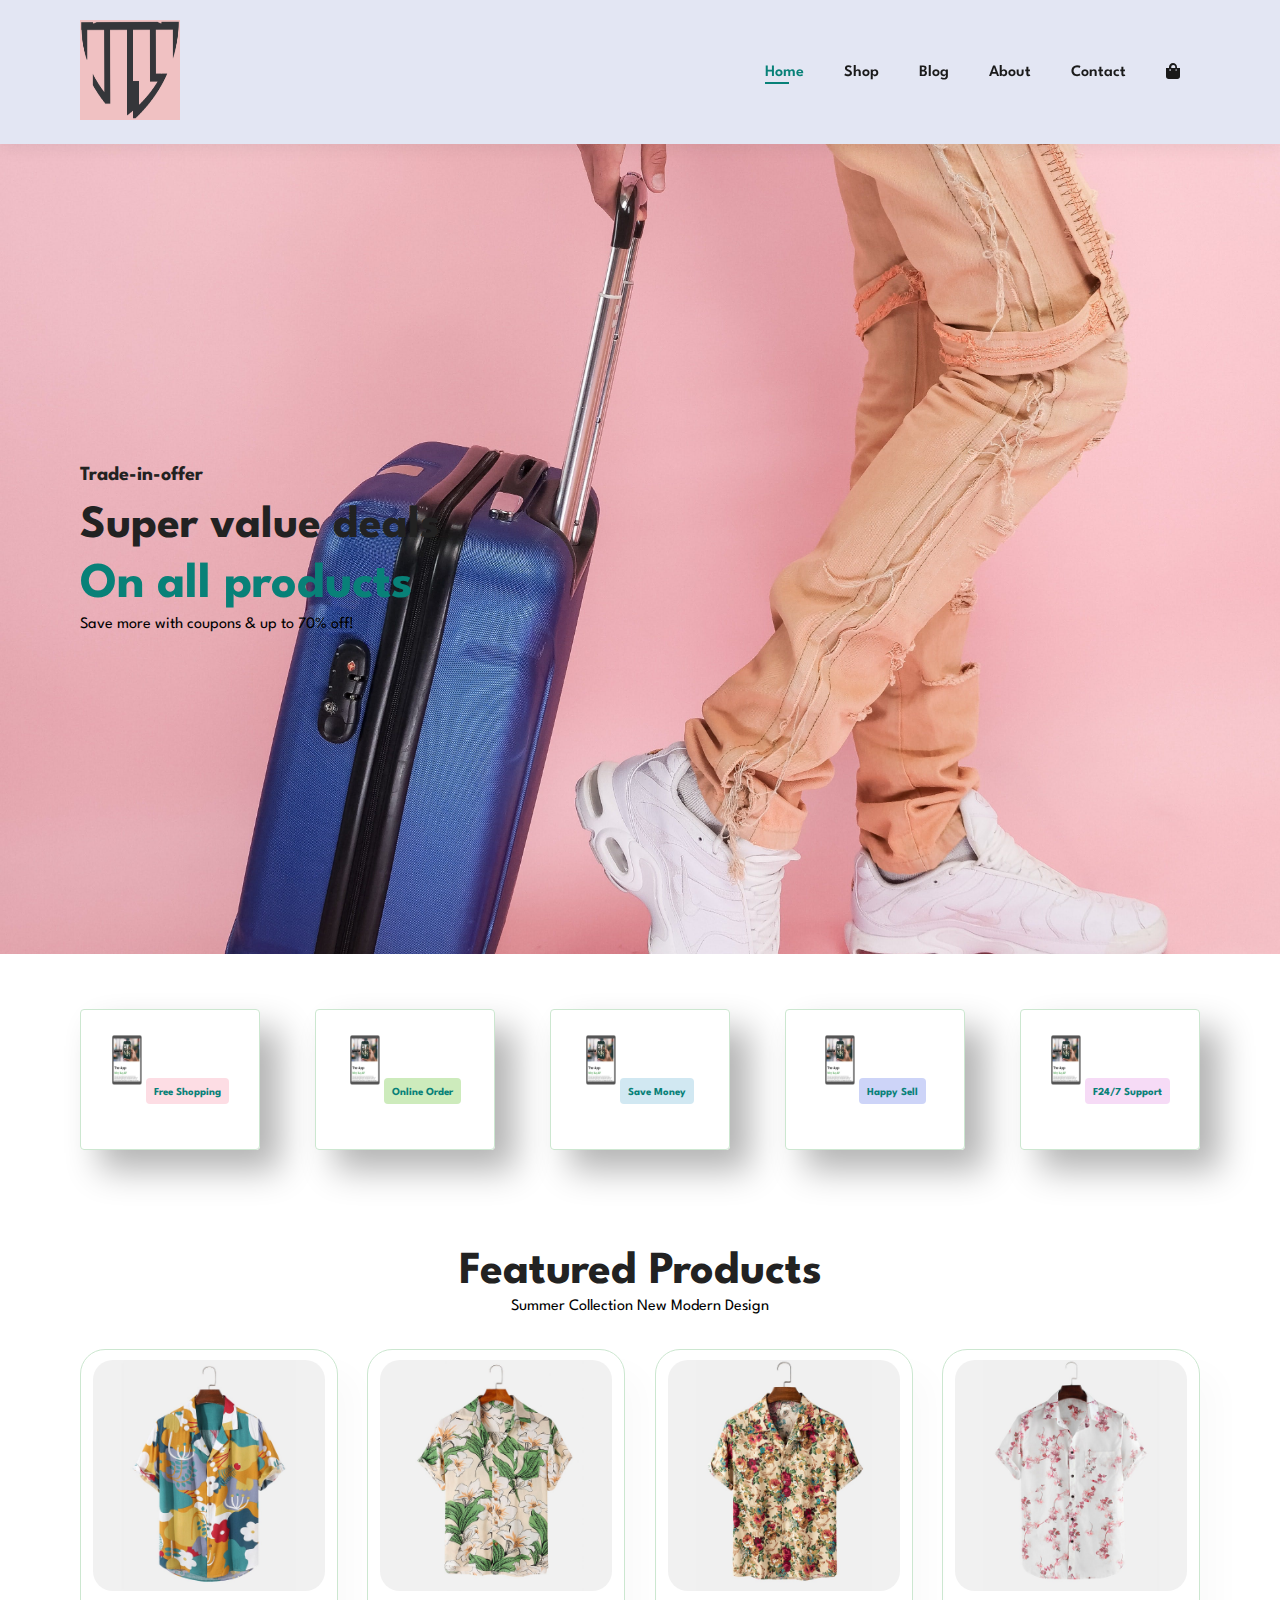
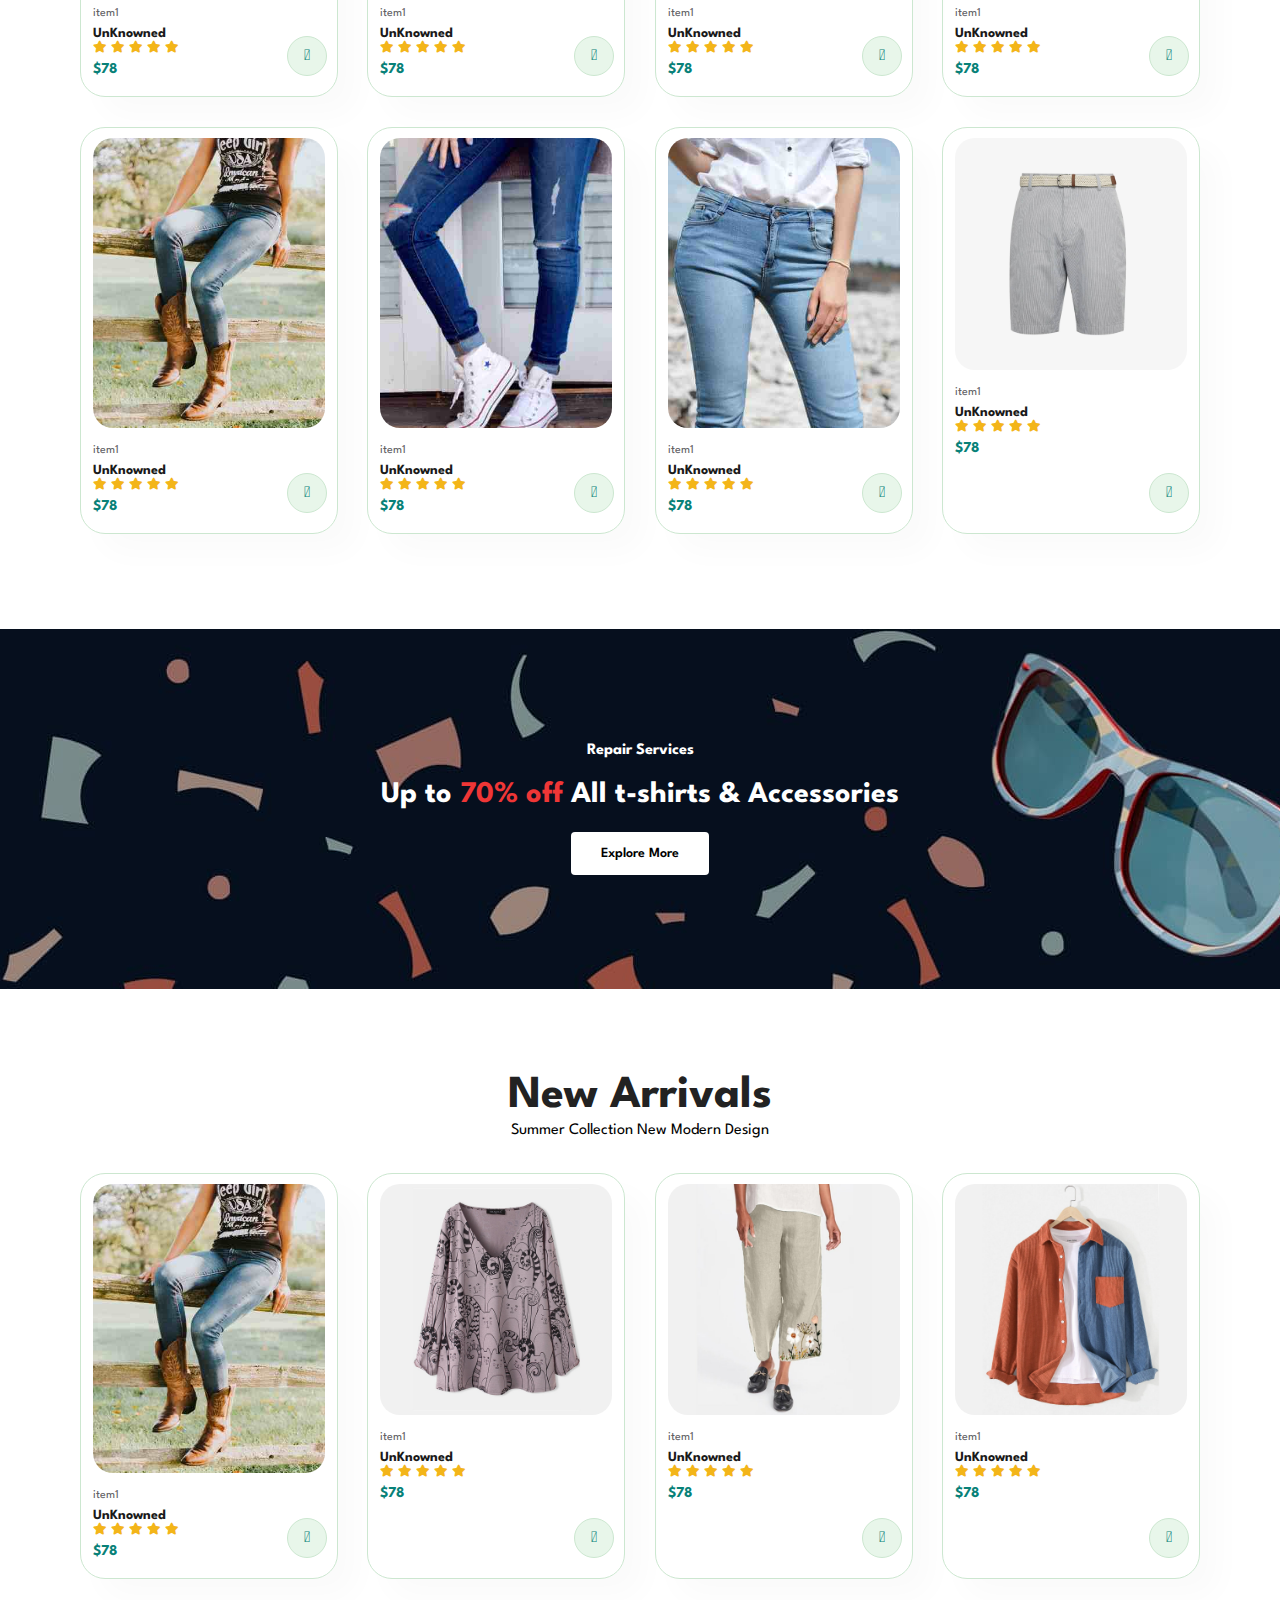
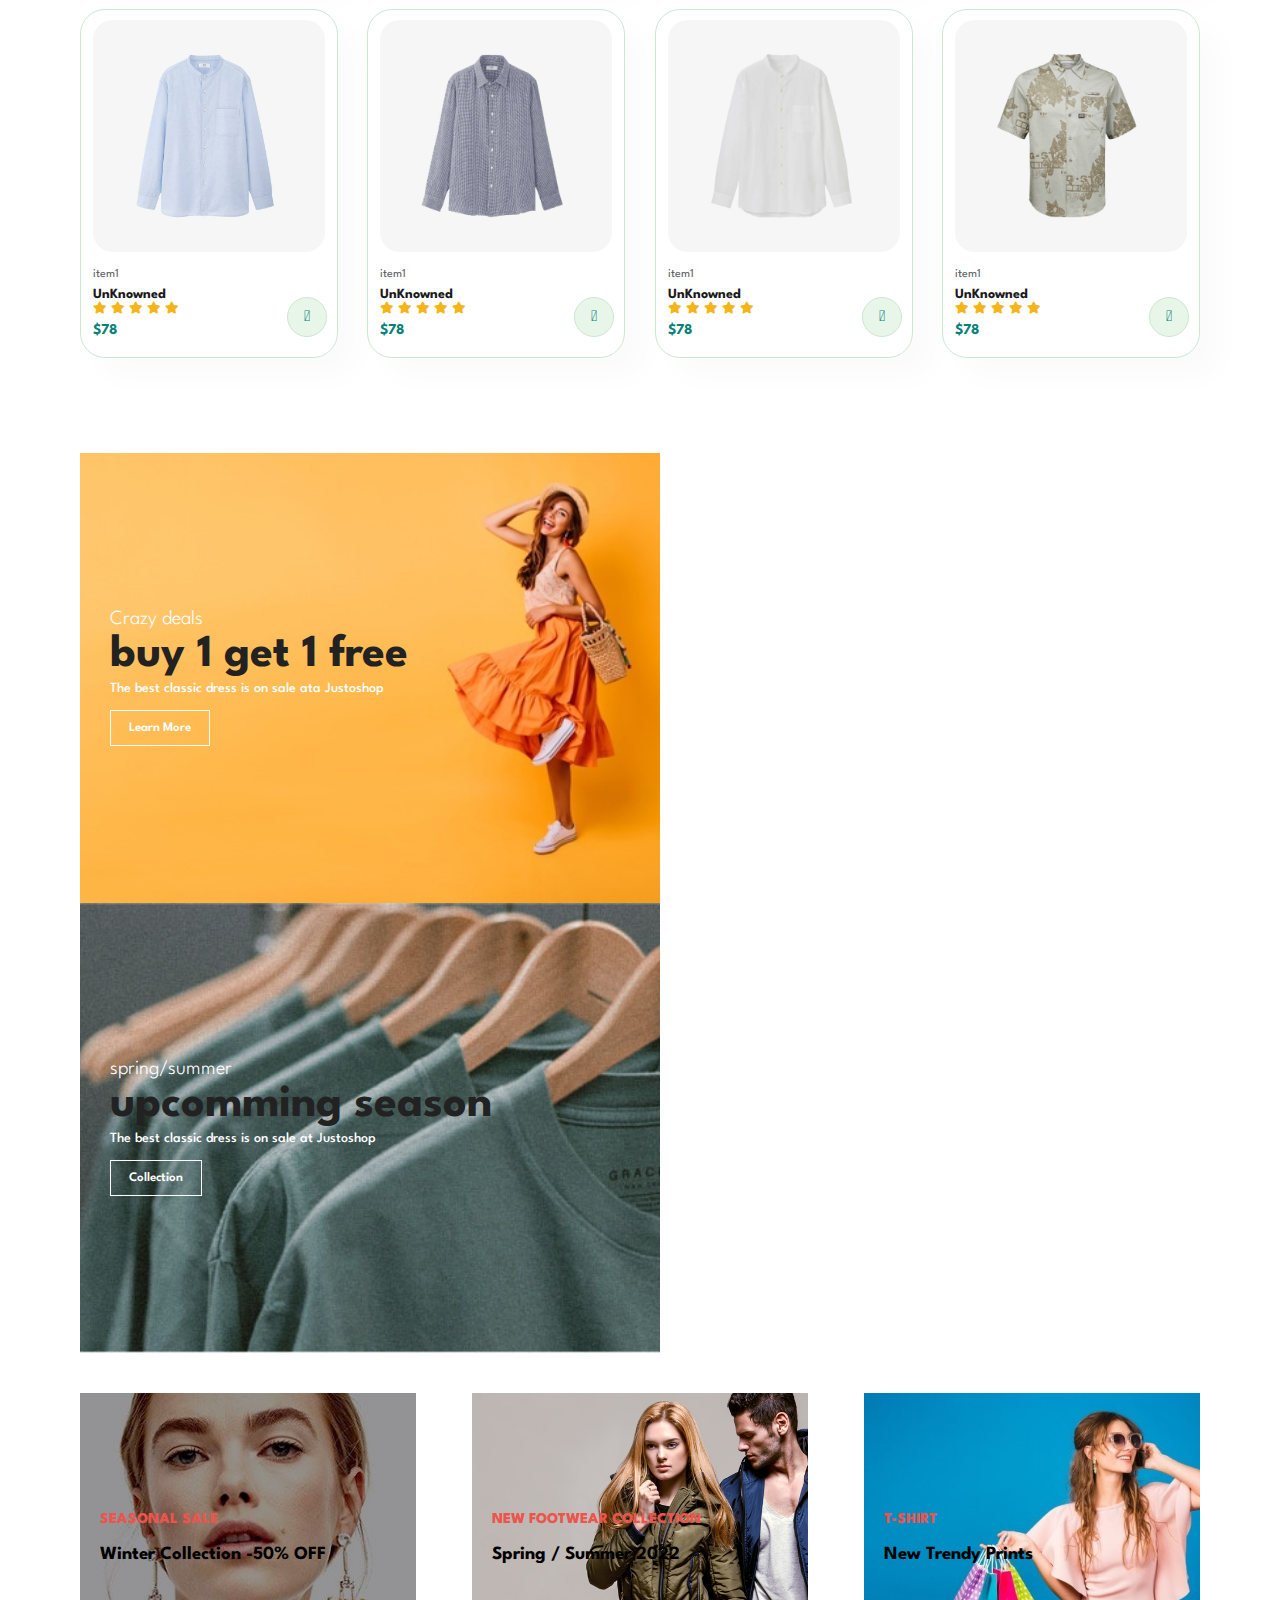
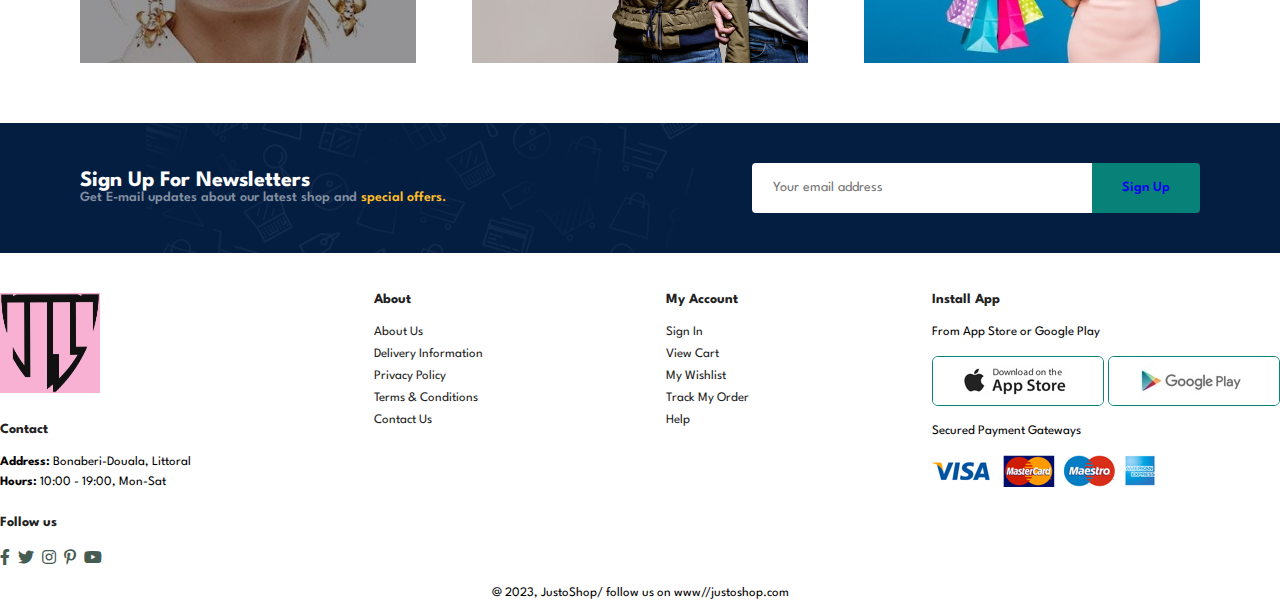
<file: MyEcom/html/index.html>
<!DOCTYPE html>
<html lang="en">
<head>
    <meta charset="UTF-8">
    <meta http-equiv="X-UA-Compatible" content="IE=edge">
    <meta name="viewport" content="width=device-width, initial-scale=1.0">
    <link rel="stylesheet" href="https://pro.fontawesome.com/releases/v5.10.0/css/all.css">
    <link rel="icon" href="../Justoshop1.jpg">
    <link rel="stylesheet" href="../css/style.css">
    <title>JUSTOSH0P</title>
</head>
<body>
   <section id="header">
    <a href="#"><img src="../Justoshop.jpg" width="100px" height="100px" class="logo"  alt=""></a>

    <div class="">
        <ul id="navbar">
            <li><a class="active" href="index.html">Home</a></li>
            <li><a href="shop.html">Shop</a></li>
            <li><a href="blog.html">Blog</a></li>
            <li><a href="about.html">About</a></li>
            <li><a href="contact.html">Contact</a></li>
            <li id="lg-bag"><a href="cart.html"><i class="fa fa-shopping-bag"></i></a></li>
            <a href="#" id="close"><i class="far fa-times"></i></a>
        </ul>
    </div>
    <div id="mobile">
       
        <a href="cart.html"><i class="far fa-shopping-bag"></i></a>
        <i id="bar" class="fas fa-outdent"></i>
    </div>
   </section>

   <section id="hero">
    <h4>Trade-in-offer</h4>
    <h2>Super value deals</h2>
    <h1>On all products</h1>
    <p>Save more with coupons & up to 70% off!</p>
    
   </section>
<section id="feature" class="section-p1">
    <div class="fe-box">
        <img src="../images/img_app.jpg" height="50px" width="30px" alt="">
        <h6>Free Shopping</h6>
    </div>
    <div class="fe-box">
        <img src="../images/img_app.jpg" height="50px" width="30px" alt="">
        <h6>Online Order</h6>
    </div>
    <div class="fe-box">
        <img src="../images/img_app.jpg" height="50px" width="30px" alt="">
        <h6>Save Money</h6>
    </div>
    <div class="fe-box">
        <img src="../images/img_app.jpg" height="50px" width="30px" alt="">
        <h6>Happy Sell</h6>
    </div>
    <div class="fe-box">
        <img src="../images/img_app.jpg" height="50px" width="30px" alt="">
        <h6>F24/7 Support</h6>
    </div>
</section>
<section id="product1" class="section-p1">
    <h2>Featured Products</h2>
    <p>Summer Collection New Modern Design</p>
    <div class="pro-container">
        <div class="pro">
        <img src="../images/f1.jpg" alt="">
        <div class="des">
            <span>item1</span>
            <h5>UnKnowned</h5>
            <div class="star">
                <i class="fas fa-star"></i>
                <i class="fas fa-star"></i>
                <i class="fas fa-star"></i>
                <i class="fas fa-star"></i>
                <i class="fas fa-star"></i>
            </div>
            <h4>$78</h4>
        </div>
        <a href="#"><i class="fal fa-shopping-cart cart"></i></a>
    </div>
    <div class="pro">
        <img src="../images/f2.jpg" alt="">
        <div class="des">
            <span>item1</span>
            <h5>UnKnowned</h5>
            <div class="star">
                <i class="fas fa-star"></i>
                <i class="fas fa-star"></i>
                <i class="fas fa-star"></i>
                <i class="fas fa-star"></i>
                <i class="fas fa-star"></i>
            </div>
            <h4>$78</h4>
        </div>
        <a href="#"><i class="fal fa-shopping-cart cart"></i></a>
    </div>
    <div class="pro">
        <img src="../images/f3.jpg" alt="">
        <div class="des">
            <span>item1</span>
            <h5>UnKnowned</h5>
            <div class="star">
                <i class="fas fa-star"></i>
                <i class="fas fa-star"></i>
                <i class="fas fa-star"></i>
                <i class="fas fa-star"></i>
                <i class="fas fa-star"></i>
            </div>
            <h4>$78</h4>
        </div>
        <a href="#"><i class="fal fa-shopping-cart cart"></i></a>
    </div>
    <div class="pro">
        <img src="../images/f4.jpg" alt="">
        <div class="des">
            <span>item1</span>
            <h5>UnKnowned</h5>
            <div class="star">
                <i class="fas fa-star"></i>
                <i class="fas fa-star"></i>
                <i class="fas fa-star"></i>
                <i class="fas fa-star"></i>
                <i class="fas fa-star"></i>
            </div>
            <h4>$78</h4>
        </div>
        <a href="#"><i class="fal fa-shopping-cart cart"></i></a>
    </div>
    <div class="pro">
        <img src="../images/jeans3.jpg" alt="">
        <div class="des">
            <span>item1</span>
            <h5>UnKnowned</h5>
            <div class="star">
                <i class="fas fa-star"></i>
                <i class="fas fa-star"></i>
                <i class="fas fa-star"></i>
                <i class="fas fa-star"></i>
                <i class="fas fa-star"></i>
            </div>
            <h4>$78</h4>
        </div>
        <a href="#"><i class="fal fa-shopping-cart cart"></i></a>
    </div>
    <div class="pro">
        <img src="../images/jeans1.jpg" alt="">
        <div class="des">
            <span>item1</span>
            <h5>UnKnowned</h5>
            <div class="star">
                <i class="fas fa-star"></i>
                <i class="fas fa-star"></i>
                <i class="fas fa-star"></i>
                <i class="fas fa-star"></i>
                <i class="fas fa-star"></i>
            </div>
            <h4>$78</h4>
        </div>
        <a href="#"><i class="fal fa-shopping-cart cart"></i></a>
    </div>
    <div class="pro">
        <img src="../images/jeans4.jpg" alt="">
        <div class="des">
            <span>item1</span>
            <h5>UnKnowned</h5>
            <div class="star">
                <i class="fas fa-star"></i>
                <i class="fas fa-star"></i>
                <i class="fas fa-star"></i>
                <i class="fas fa-star"></i>
                <i class="fas fa-star"></i>
            </div>
            <h4>$78</h4>
        </div>
        <a href="#"><i class="fal fa-shopping-cart cart"></i></a>
    </div>
    <div class="pro">
        <img src="../images/n6.jpg" alt="">
        <div class="des">
            <span>item1</span>
            <h5>UnKnowned</h5>
            <div class="star">
                <i class="fas fa-star"></i>
                <i class="fas fa-star"></i>
                <i class="fas fa-star"></i>
                <i class="fas fa-star"></i>
                <i class="fas fa-star"></i>
            </div>
            <h4>$78</h4>
        </div>
        <a href="#"><i class="fal fa-shopping-cart cart"></i></a>
    </div>
    </div>
</section>
<section id="banner" class="section-m1">
    <h4>Repair Services</h4>
    <h2>Up to <span>70% off</span> All t-shirts & Accessories</h2>
    <button class="normal">Explore More</button>
</section>

<section id="product1" class="section-p1">
    <h2>New Arrivals</h2>
    <p>Summer Collection New Modern Design</p>
    <div class="pro-container">
        <div class="pro">
        <img src="../images/jeans3.jpg" alt="">
        <div class="des">
            <span>item1</span>
            <h5>UnKnowned</h5>
            <div class="star">
                <i class="fas fa-star"></i>
                <i class="fas fa-star"></i>
                <i class="fas fa-star"></i>
                <i class="fas fa-star"></i>
                <i class="fas fa-star"></i>
            </div>
            <h4>$78</h4>
        </div>
        <a href="#"><i class="fal fa-shopping-cart cart"></i></a>
    </div>
    <div class="pro">
        <img src="../images/f8.jpg" alt="">
        <div class="des">
            <span>item1</span>
            <h5>UnKnowned</h5>
            <div class="star">
                <i class="fas fa-star"></i>
                <i class="fas fa-star"></i>
                <i class="fas fa-star"></i>
                <i class="fas fa-star"></i>
                <i class="fas fa-star"></i>
            </div>
            <h4>$78</h4>
        </div>
        <a href="#"><i class="fal fa-shopping-cart cart"></i></a>
    </div>
    <div class="pro">
        <img src="../images/f7.jpg" alt="">
        <div class="des">
            <span>item1</span>
            <h5>UnKnowned</h5>
            <div class="star">
                <i class="fas fa-star"></i>
                <i class="fas fa-star"></i>
                <i class="fas fa-star"></i>
                <i class="fas fa-star"></i>
                <i class="fas fa-star"></i>
            </div>
            <h4>$78</h4>
        </div>
        <a href="#"><i class="fal fa-shopping-cart cart"></i></a>
    </div>
    <div class="pro">
        <img src="../images/f6.jpg" alt="">
        <div class="des">
            <span>item1</span>
            <h5>UnKnowned</h5>
            <div class="star">
                <i class="fas fa-star"></i>
                <i class="fas fa-star"></i>
                <i class="fas fa-star"></i>
                <i class="fas fa-star"></i>
                <i class="fas fa-star"></i>
            </div>
            <h4>$78</h4>
        </div>
        <a href="#"><i class="fal fa-shopping-cart cart"></i></a>
    </div>
    <div class="pro">
        <img src="../images/n1.jpg" alt="">
        <div class="des">
            <span>item1</span>
            <h5>UnKnowned</h5>
            <div class="star">
                <i class="fas fa-star"></i>
                <i class="fas fa-star"></i>
                <i class="fas fa-star"></i>
                <i class="fas fa-star"></i>
                <i class="fas fa-star"></i>
            </div>
            <h4>$78</h4>
        </div>
        <a href="#"><i class="fal fa-shopping-cart cart"></i></a>
    </div>
    <div class="pro">
        <img src="../images/n2.jpg" alt="">
        <div class="des">
            <span>item1</span>
            <h5>UnKnowned</h5>
            <div class="star">
                <i class="fas fa-star"></i>
                <i class="fas fa-star"></i>
                <i class="fas fa-star"></i>
                <i class="fas fa-star"></i>
                <i class="fas fa-star"></i>
            </div>
            <h4>$78</h4>
        </div>
        <a href="#"><i class="fal fa-shopping-cart cart"></i></a>
    </div>
    <div class="pro">
        <img src="../images/n3.jpg" alt="">
        <div class="des">
            <span>item1</span>
            <h5>UnKnowned</h5>
            <div class="star">
                <i class="fas fa-star"></i>
                <i class="fas fa-star"></i>
                <i class="fas fa-star"></i>
                <i class="fas fa-star"></i>
                <i class="fas fa-star"></i>
            </div>
            <h4>$78</h4>
        </div>
        <a href="#"><i class="fal fa-shopping-cart cart"></i></a>
    </div>
    <div class="pro">
        <img src="../images/n4.jpg" alt="">
        <div class="des">
            <span>item1</span>
            <h5>UnKnowned</h5>
            <div class="star">
                <i class="fas fa-star"></i>
                <i class="fas fa-star"></i>
                <i class="fas fa-star"></i>
                <i class="fas fa-star"></i>
                <i class="fas fa-star"></i>
            </div>
            <h4>$78</h4>
        </div>
        <a href="#"><i class="fal fa-shopping-cart cart"></i></a>
    </div>
    </div>
</section>

<section id="sa-banner" class="section-p1">
     <div class="banner-box">
        <h4>Crazy deals</h4>
        <h2>buy 1 get 1 free</h2>
        <span>The best classic dress is on sale ata Justoshop</span>
        <button class="white">Learn More</button>
     </div>
     <div class="banner-box banner-box2">
        <h4>spring/summer</h4>
        <h2>upcomming season</h2>
        <span>The best classic dress is on sale at Justoshop</span>
        <button class="white">Collection</button>
     </div>
     
</section>

<section id="banner3">
    <div class="banner-box ">
        
        <h2>SEASONAL SALE</h2>
        <h3>Winter Collection -50% OFF</h3>
     </div>
     <div class="banner-box banner-box2">
        
        <h2>NEW FOOTWEAR COLLECTION</h2>
        <h3>Spring / Summer 2022</h3>
     </div>
     <div class="banner-box banner-box3">
        
        <h2>T-SHIRT</h2>
        <h3>New Trendy Prints</h3>
     </div>
</section>

<section id="newsletter" class="section-p1 section-m1">
    <div class="newstext">
        <h4>Sign Up For Newsletters</h4>
        <p>Get E-mail updates about our latest shop and <span>special offers.</span></p>
    </div>
    <div class="form">
        <input type="text" placeholder="Your email address">
        <button class="normal"><a href="registration.html"> Sign Up</a></button>
    </div>
</section>

<footer id="section-p1">
    <div class="col">
        <img class="logo" src="../Justoshop2.jpg" height="100px" width="100px" alt="">
        <h4>Contact</h4>
        <p><strong>Address: </strong>Bonaberi-Douala, Littoral</p>
        <p><strong>Hours: </strong> 10:00 - 19:00, Mon-Sat</p>
        <div class="follow">
            <h4>Follow us</h4>
            <div class="icon">
                <i class="fab fa-facebook-f"></i>
                <i class="fab fa-twitter"></i>
                <i class="fab fa-instagram"></i>
                <i class="fab fa-pinterest-p"></i>
                <i class="fab fa-youtube"></i>
            </div>
        </div>
    </div>
    <div class="col">
        <h4>About</h4>
        <a href="#">About Us</a>
        <a href="#">Delivery Information</a>
        <a href="#">Privacy Policy</a>
        <a href="#">Terms & Conditions</a>
        <a href="#">Contact Us</a>
    </div>
    <div class="col">
        <h4>My Account</h4>
        <a href="#">Sign In</a>
        <a href="#">View Cart</a>
        <a href="#">My Wishlist</a>
        <a href="#">Track My Order</a>
        <a href="#">Help</a>
    </div>

    <div class="col install">
        <h4>Install App</h4>
        <p>From App Store or Google Play</p>
        <div class="row">
            <img src="../images/app.jpg" alt="">
            <img src="../images/play.jpg" alt="">
        </div>
        <p>Secured Payment Gateways</p>
        <img src="../images/pay.png" alt="">
    </div>
    <div class="copyright">
        <p>@ 2023, JustoShop/ follow us on www//justoshop.com</p>
    </div>


</footer>



    <script src="../javascript/script.js"></script>
</body>
</html>
</file>
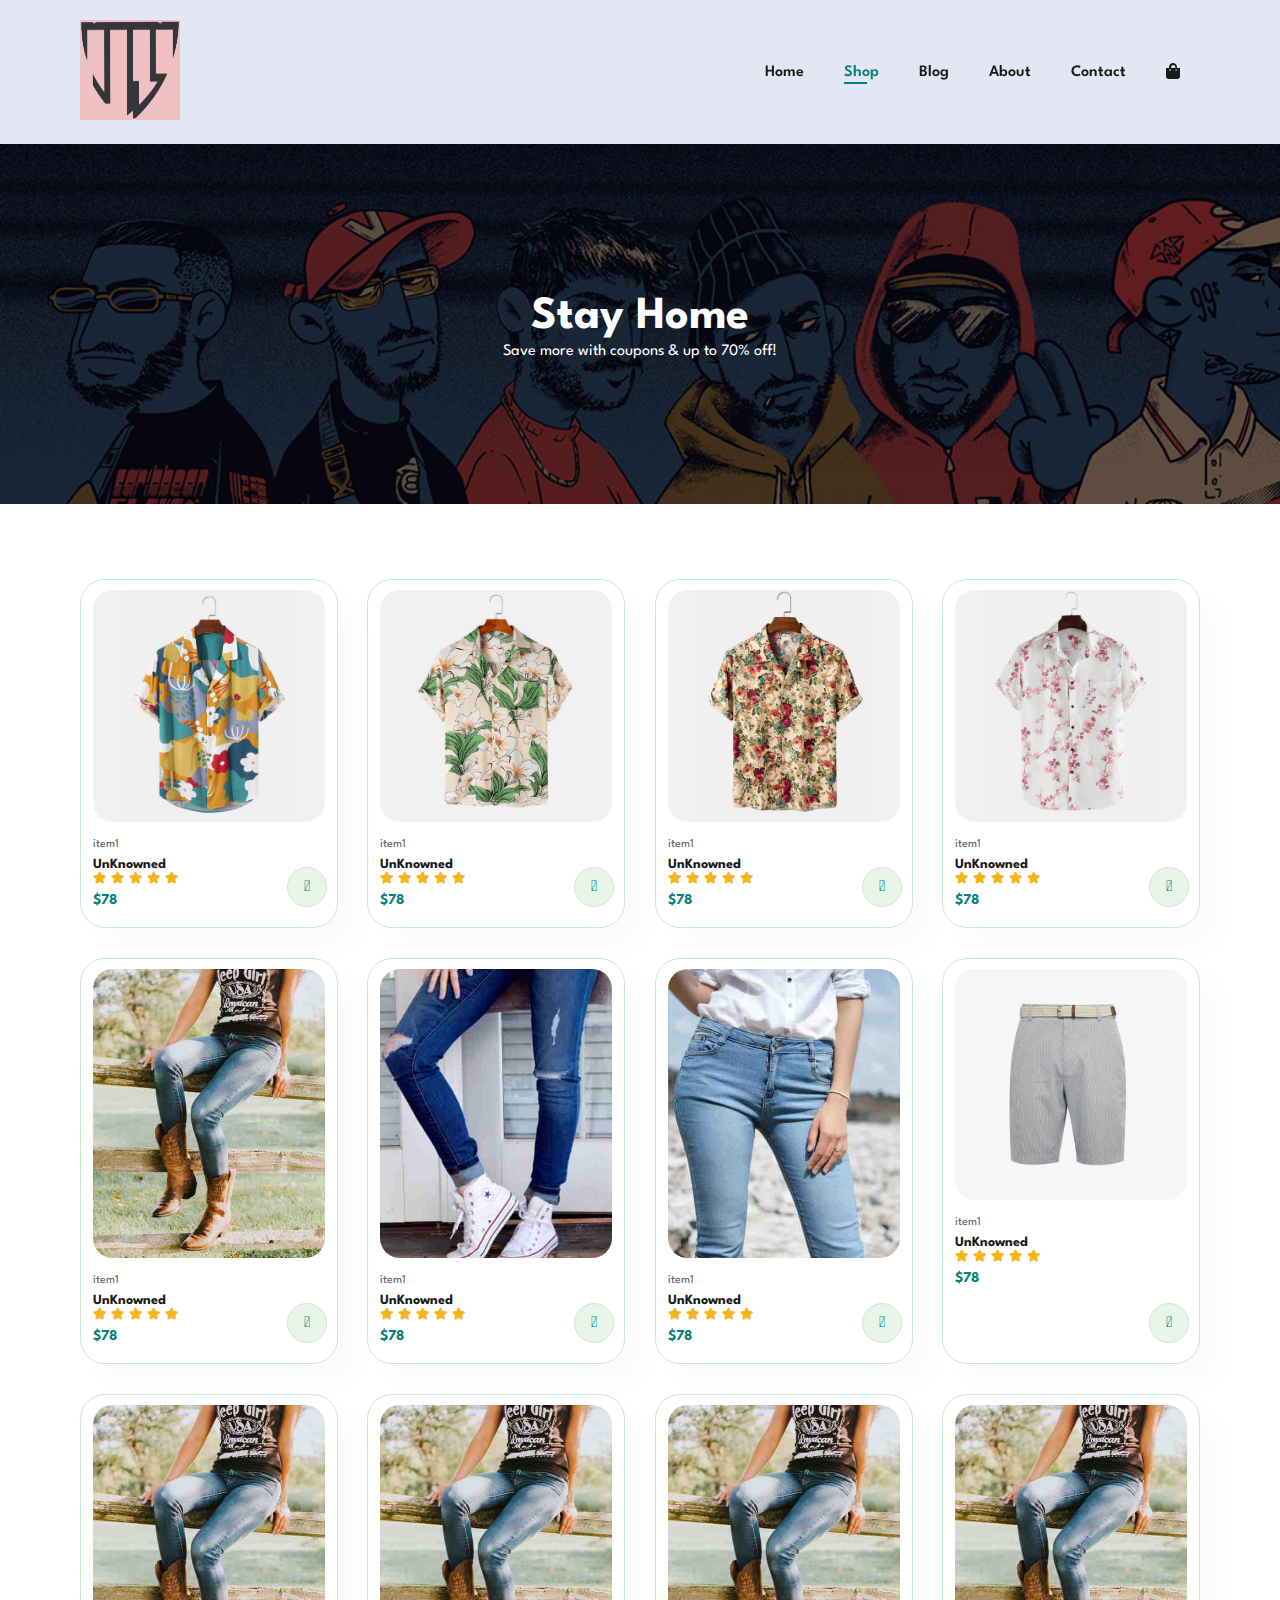
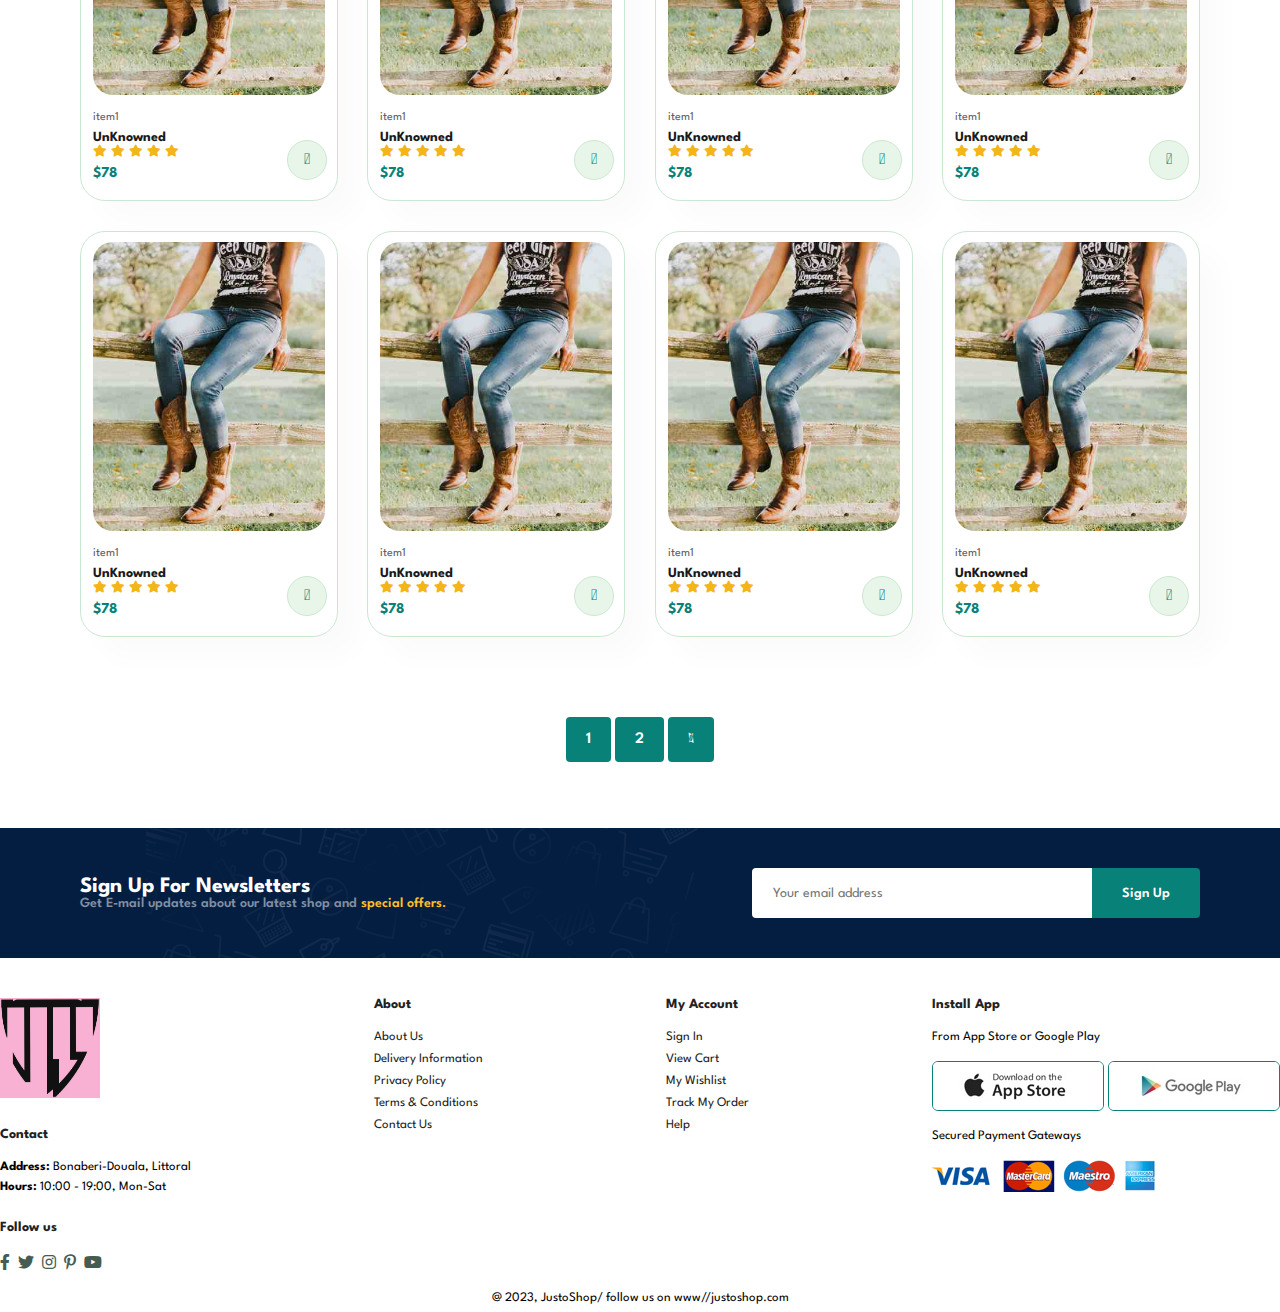
<file: MyEcom/html/shop.html>
<!DOCTYPE html>
<html lang="en">
<head>
    <meta charset="UTF-8">
    <meta http-equiv="X-UA-Compatible" content="IE=edge">
    <meta name="viewport" content="width=device-width, initial-scale=1.0">
    <link rel="stylesheet" href="https://pro.fontawesome.com/releases/v5.10.0/css/all.css">

    <link rel="stylesheet" href="../css/style.css">
    <title>JUSTOSH0P</title>
</head>
<body>
   <section id="header">
    <a href="#"><img src="../Justoshop.jpg" width="100px" height="100px" class="logo"  alt=""></a>

    <div class="">
        <ul id="navbar">
            <li><a href="index.html">Home</a></li>
            <li><a class="active" href="shop.html">Shop</a></li>
            <li><a href="blog.html">Blog</a></li>
            <li><a href="about.html">About</a></li>
            <li><a href="contact.html">Contact</a></li>
            <li id="lg-bag"><a href="cart.html"><i class="fa fa-shopping-bag"></i></a></li>
            <a href="#" id="close"><i class="far fa-times"></i></a>
        </ul>
    </div>
    <div id="mobile">
       
        <a href="cart.html"><i class="far fa-shopping-bag"></i></a>
        <i id="bar" class="fas fa-outdent"></i>
    </div>
   </section>

   <section id="page-header">
    
    <h2>Stay Home</h2>
 
    <p>Save more with coupons & up to 70% off!</p>
   </section>

<section id="product1" class="section-p1">
   
    <div class="pro-container">
        <div class="pro" onclick="window.location.href='sproduct.html'">
        <img src="../images/f1.jpg" alt="">
        <div class="des">
            <span>item1</span>
            <h5>UnKnowned</h5>
            <div class="star">
                <i class="fas fa-star"></i>
                <i class="fas fa-star"></i>
                <i class="fas fa-star"></i>
                <i class="fas fa-star"></i>
                <i class="fas fa-star"></i>
            </div>
            <h4>$78</h4>
        </div>
        <a href="#"><i class="fal fa-shopping-cart cart"></i></a>
    </div>
    <div class="pro">
        <img src="../images/f2.jpg" alt="">
        <div class="des">
            <span>item1</span>
            <h5>UnKnowned</h5>
            <div class="star">
                <i class="fas fa-star"></i>
                <i class="fas fa-star"></i>
                <i class="fas fa-star"></i>
                <i class="fas fa-star"></i>
                <i class="fas fa-star"></i>
            </div>
            <h4>$78</h4>
        </div>
        <a href="#"><i class="fal fa-shopping-cart cart"></i></a>
    </div>
    <div class="pro">
        <img src="../images/f3.jpg" alt="">
        <div class="des">
            <span>item1</span>
            <h5>UnKnowned</h5>
            <div class="star">
                <i class="fas fa-star"></i>
                <i class="fas fa-star"></i>
                <i class="fas fa-star"></i>
                <i class="fas fa-star"></i>
                <i class="fas fa-star"></i>
            </div>
            <h4>$78</h4>
        </div>
        <a href="#"><i class="fal fa-shopping-cart cart"></i></a>
    </div>
    <div class="pro">
        <img src="../images/f4.jpg" alt="">
        <div class="des">
            <span>item1</span>
            <h5>UnKnowned</h5>
            <div class="star">
                <i class="fas fa-star"></i>
                <i class="fas fa-star"></i>
                <i class="fas fa-star"></i>
                <i class="fas fa-star"></i>
                <i class="fas fa-star"></i>
            </div>
            <h4>$78</h4>
        </div>
        <a href="#"><i class="fal fa-shopping-cart cart"></i></a>
    </div>
    <div class="pro">
        <img src="../images/jeans3.jpg" alt="">
        <div class="des">
            <span>item1</span>
            <h5>UnKnowned</h5>
            <div class="star">
                <i class="fas fa-star"></i>
                <i class="fas fa-star"></i>
                <i class="fas fa-star"></i>
                <i class="fas fa-star"></i>
                <i class="fas fa-star"></i>
            </div>
            <h4>$78</h4>
        </div>
        <a href="#"><i class="fal fa-shopping-cart cart"></i></a>
    </div>
    <div class="pro">
        <img src="../images/jeans1.jpg" alt="">
        <div class="des">
            <span>item1</span>
            <h5>UnKnowned</h5>
            <div class="star">
                <i class="fas fa-star"></i>
                <i class="fas fa-star"></i>
                <i class="fas fa-star"></i>
                <i class="fas fa-star"></i>
                <i class="fas fa-star"></i>
            </div>
            <h4>$78</h4>
        </div>
        <a href="#"><i class="fal fa-shopping-cart cart"></i></a>
    </div>
    <div class="pro">
        <img src="../images/jeans4.jpg" alt="">
        <div class="des">
            <span>item1</span>
            <h5>UnKnowned</h5>
            <div class="star">
                <i class="fas fa-star"></i>
                <i class="fas fa-star"></i>
                <i class="fas fa-star"></i>
                <i class="fas fa-star"></i>
                <i class="fas fa-star"></i>
            </div>
            <h4>$78</h4>
        </div>
        <a href="#"><i class="fal fa-shopping-cart cart"></i></a>
    </div>
    <div class="pro">
        <img src="../images/n6.jpg" alt="">
        <div class="des">
            <span>item1</span>
            <h5>UnKnowned</h5>
            <div class="star">
                <i class="fas fa-star"></i>
                <i class="fas fa-star"></i>
                <i class="fas fa-star"></i>
                <i class="fas fa-star"></i>
                <i class="fas fa-star"></i>
            </div>
            <h4>$78</h4>
        </div>
        <a href="#"><i class="fal fa-shopping-cart cart"></i></a>
    </div>
    
        <div class="pro">
        <img src="../images/jeans3.jpg" alt="">
        <div class="des">
            <span>item1</span>
            <h5>UnKnowned</h5>
            <div class="star">
                <i class="fas fa-star"></i>
                <i class="fas fa-star"></i>
                <i class="fas fa-star"></i>
                <i class="fas fa-star"></i>
                <i class="fas fa-star"></i>
            </div>
            <h4>$78</h4>
        </div>
        <a href="#"><i class="fal fa-shopping-cart cart"></i></a>
    </div>
    <div class="pro">
        <img src="../images/jeans3.jpg" alt="">
        <div class="des">
            <span>item1</span>
            <h5>UnKnowned</h5>
            <div class="star">
                <i class="fas fa-star"></i>
                <i class="fas fa-star"></i>
                <i class="fas fa-star"></i>
                <i class="fas fa-star"></i>
                <i class="fas fa-star"></i>
            </div>
            <h4>$78</h4>
        </div>
        <a href="#"><i class="fal fa-shopping-cart cart"></i></a>
    </div>
    <div class="pro">
        <img src="../images/jeans3.jpg" alt="">
        <div class="des">
            <span>item1</span>
            <h5>UnKnowned</h5>
            <div class="star">
                <i class="fas fa-star"></i>
                <i class="fas fa-star"></i>
                <i class="fas fa-star"></i>
                <i class="fas fa-star"></i>
                <i class="fas fa-star"></i>
            </div>
            <h4>$78</h4>
        </div>
        <a href="#"><i class="fal fa-shopping-cart cart"></i></a>
    </div>
    <div class="pro">
        <img src="../images/jeans3.jpg" alt="">
        <div class="des">
            <span>item1</span>
            <h5>UnKnowned</h5>
            <div class="star">
                <i class="fas fa-star"></i>
                <i class="fas fa-star"></i>
                <i class="fas fa-star"></i>
                <i class="fas fa-star"></i>
                <i class="fas fa-star"></i>
            </div>
            <h4>$78</h4>
        </div>
        <a href="#"><i class="fal fa-shopping-cart cart"></i></a>
    </div>
    <div class="pro">
        <img src="../images/jeans3.jpg" alt="">
        <div class="des">
            <span>item1</span>
            <h5>UnKnowned</h5>
            <div class="star">
                <i class="fas fa-star"></i>
                <i class="fas fa-star"></i>
                <i class="fas fa-star"></i>
                <i class="fas fa-star"></i>
                <i class="fas fa-star"></i>
            </div>
            <h4>$78</h4>
        </div>
        <a href="#"><i class="fal fa-shopping-cart cart"></i></a>
    </div>
    <div class="pro">
        <img src="../images/jeans3.jpg" alt="">
        <div class="des">
            <span>item1</span>
            <h5>UnKnowned</h5>
            <div class="star">
                <i class="fas fa-star"></i>
                <i class="fas fa-star"></i>
                <i class="fas fa-star"></i>
                <i class="fas fa-star"></i>
                <i class="fas fa-star"></i>
            </div>
            <h4>$78</h4>
        </div>
        <a href="#"><i class="fal fa-shopping-cart cart"></i></a>
    </div>
    <div class="pro">
        <img src="../images/jeans3.jpg" alt="">
        <div class="des">
            <span>item1</span>
            <h5>UnKnowned</h5>
            <div class="star">
                <i class="fas fa-star"></i>
                <i class="fas fa-star"></i>
                <i class="fas fa-star"></i>
                <i class="fas fa-star"></i>
                <i class="fas fa-star"></i>
            </div>
            <h4>$78</h4>
        </div>
        <a href="#"><i class="fal fa-shopping-cart cart"></i></a>
    </div>
    <div class="pro">
        <img src="../images/jeans3.jpg" alt="">
        <div class="des">
            <span>item1</span>
            <h5>UnKnowned</h5>
            <div class="star">
                <i class="fas fa-star"></i>
                <i class="fas fa-star"></i>
                <i class="fas fa-star"></i>
                <i class="fas fa-star"></i>
                <i class="fas fa-star"></i>
            </div>
            <h4>$78</h4>
        </div>
        <a href="#"><i class="fal fa-shopping-cart cart"></i></a>
    </div>
    </div>
</section>

<section id="pagination" class="section-p1">
    <a href="#">1</a>
    <a href="#">2</a>
    <a href="#"><i class="fal fa-long-arrow-alt-right"></i></a>
    <!-- <a href="#">1</a> -->
</section>

<section id="newsletter" class="section-p1 section-m1">
    <div class="newstext">
        <h4>Sign Up For Newsletters</h4>
        <p>Get E-mail updates about our latest shop and <span>special offers.</span></p>
    </div>
    <div class="form">
        <input type="text" placeholder="Your email address">
        <button class="normal">Sign Up</button>
    </div>
</section>

<footer id="section-p1">
    <div class="col">
        <img class="logo" src="../Justoshop2.jpg" height="100px" width="100px" alt="">
        <h4>Contact</h4>
        <p><strong>Address: </strong>Bonaberi-Douala, Littoral</p>
        <p><strong>Hours: </strong> 10:00 - 19:00, Mon-Sat</p>
        <div class="follow">
            <h4>Follow us</h4>
            <div class="icon">
                <i class="fab fa-facebook-f"></i>
                <i class="fab fa-twitter"></i>
                <i class="fab fa-instagram"></i>
                <i class="fab fa-pinterest-p"></i>
                <i class="fab fa-youtube"></i>
            </div>
        </div>
    </div>
    <div class="col">
        <h4>About</h4>
        <a href="#">About Us</a>
        <a href="#">Delivery Information</a>
        <a href="#">Privacy Policy</a>
        <a href="#">Terms & Conditions</a>
        <a href="#">Contact Us</a>
    </div>
    <div class="col">
        <h4>My Account</h4>
        <a href="#">Sign In</a>
        <a href="#">View Cart</a>
        <a href="#">My Wishlist</a>
        <a href="#">Track My Order</a>
        <a href="#">Help</a>
    </div>

    <div class="col install">
        <h4>Install App</h4>
        <p>From App Store or Google Play</p>
        <div class="row">
            <img src="../images/app.jpg" alt="">
            <img src="../images/play.jpg" alt="">
        </div>
        <p>Secured Payment Gateways</p>
        <img src="../images/pay.png" alt="">
    </div>
    <div class="copyright">
        <p>@ 2023, JustoShop/ follow us on www//justoshop.com</p>
    </div>


</footer>




    <script src="../javascript/script.js"></script>
</body>
</html>
</file>
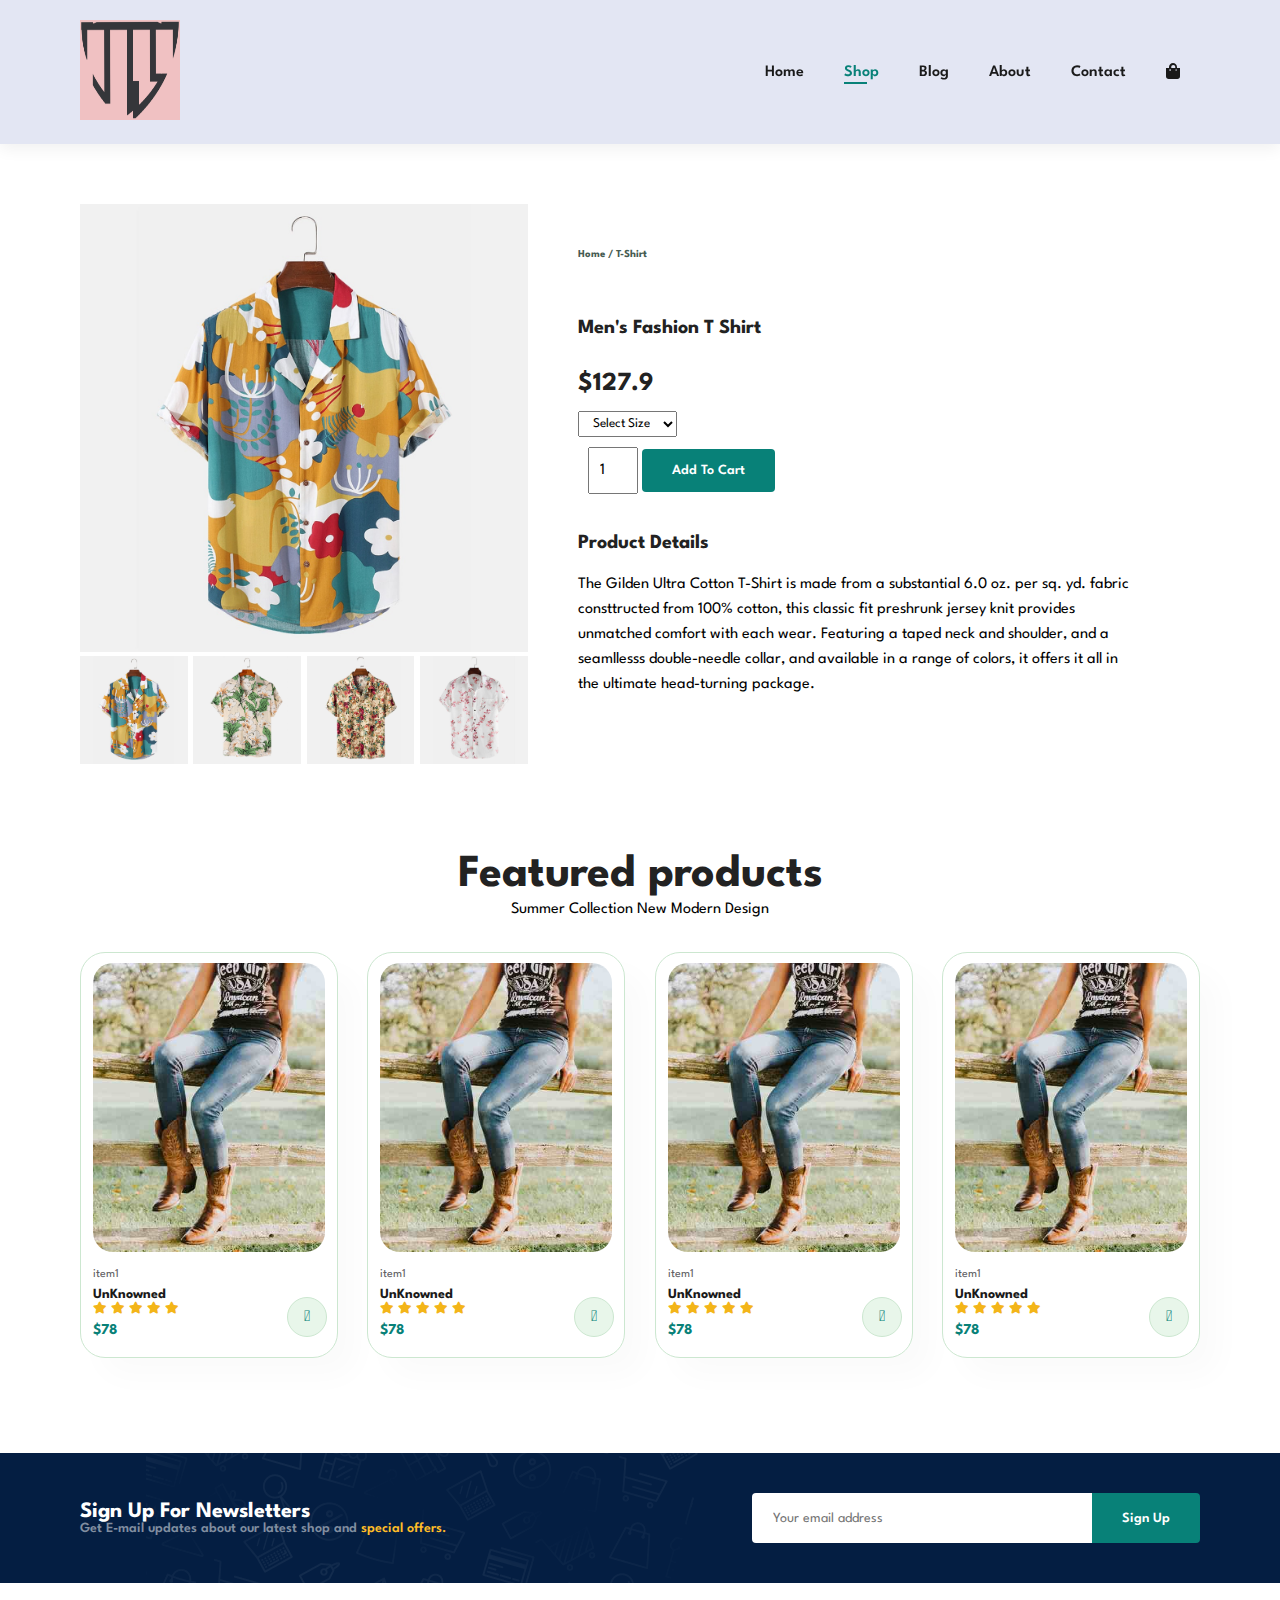
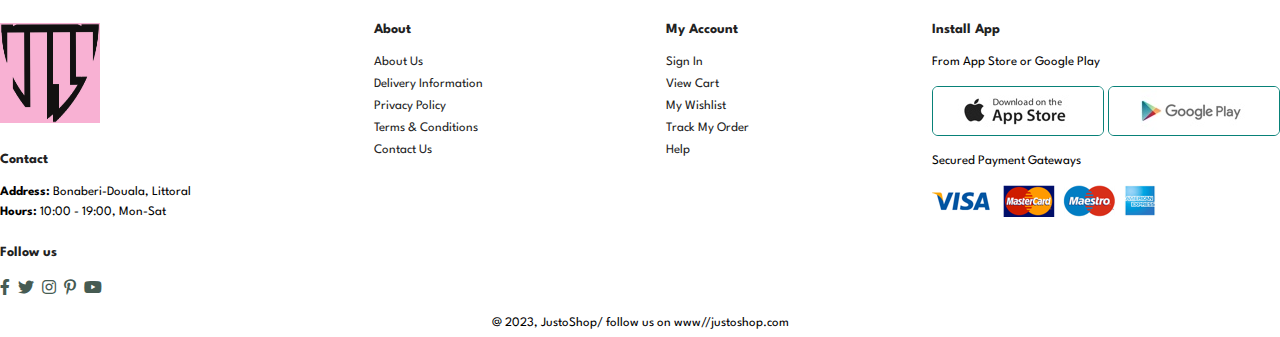
<file: MyEcom/html/sproduct.html>
<!DOCTYPE html>
<html lang="en">
<head>
    <meta charset="UTF-8">
    <meta http-equiv="X-UA-Compatible" content="IE=edge">
    <meta name="viewport" content="width=device-width, initial-scale=1.0">
    <link rel="stylesheet" href="https://pro.fontawesome.com/releases/v5.10.0/css/all.css">

    <link rel="stylesheet" href="../css/style.css">
    <title>JUSTOSH0P</title>
</head>
<body>
   <section id="header">
    <a href="#"><img src="../Justoshop.jpg" width="100px" height="100px" class="logo"  alt=""></a>

    <div class="">
        <ul id="navbar">
            <li><a href="index.html">Home</a></li>
            <li><a class="active" href="shop.html">Shop</a></li>
            <li><a href="blog.html">Blog</a></li>
            <li><a href="about.html">About</a></li>
            <li><a href="contact.html">Contact</a></li>
            <li id="lg-bag"><a href="cart.html"><i class="fa fa-shopping-bag"></i></a></li>
            <a href="#" id="close"><i class="far fa-times"></i></a>
        </ul>
    </div>
    <div id="mobile">
       
        <a href="cart.html"><i class="far fa-shopping-bag"></i></a>
        <i id="bar" class="fas fa-outdent"></i>
    </div>
   </section>

   <section id="prodetails" class="section-p1">
    <div class="single-pro-image">
        <img src="../images/f1.jpg" width="100%" id="MainImg" alt="">
        <div class="small-img-group">
            <div class="small-img-col">
                <img src="../images/f1.jpg" width="100%" class="small-img" alt="">
            </div>
            <div class="small-img-col">
                <img src="../images/f2.jpg" width="100%" class="small-img" alt="">
            </div>
            <div class="small-img-col">
                <img src="../images/f3.jpg" width="100%" class="small-img" alt="">
            </div>
            <div class="small-img-col">
                <img src="../images/f4.jpg" width="100%" class="small-img" alt="">
            </div>
        </div>
    </div>
    <div class="single-pro-details">
        <h6>Home / T-Shirt</h6>
        <h4>Men's Fashion T Shirt</h4>
        <h2>$127.9</h2>
        <select name="" id="">
            <option>Select Size</option>
            <option>XL</option>
            <option>XXL</option>
            <option>Small</option>
            <option>Large</option>
        </select>
        <input type="number" value="1">
        <button class="normal">Add To Cart</button>
        <h4>Product Details</h4>
        <span>The Gilden Ultra Cotton T-Shirt is made from a substantial 6.0 oz. per sq. yd. fabric consttructed 
            from 100% cotton, this classic fit preshrunk jersey knit provides unmatched comfort with each wear. 
            Featuring a taped neck and shoulder, and a seamllesss double-needle collar, and available in a range 
            of colors, it offers it all in the ultimate head-turning package.
        </span>

    </div>
   </section>

   <section id="product1" class="section-p1">
    <h2>Featured products</h2>
    <p>Summer Collection New Modern Design</p>
    <div class="pro-container">
        <div class="pro">
        <img src="../images/jeans3.jpg" alt="">
        <div class="des">
            <span>item1</span>
            <h5>UnKnowned</h5>
            <div class="star">
                <i class="fas fa-star"></i>
                <i class="fas fa-star"></i>
                <i class="fas fa-star"></i>
                <i class="fas fa-star"></i>
                <i class="fas fa-star"></i>
            </div>
            <h4>$78</h4>
        </div>
        <a href="#"><i class="fal fa-shopping-cart cart"></i></a>
    </div>
    <div class="pro">
        <img src="../images/jeans3.jpg" alt="">
        <div class="des">
            <span>item1</span>
            <h5>UnKnowned</h5>
            <div class="star">
                <i class="fas fa-star"></i>
                <i class="fas fa-star"></i>
                <i class="fas fa-star"></i>
                <i class="fas fa-star"></i>
                <i class="fas fa-star"></i>
            </div>
            <h4>$78</h4>
        </div>
        <a href="#"><i class="fal fa-shopping-cart cart"></i></a>
    </div>
    <div class="pro">
        <img src="../images/jeans3.jpg" alt="">
        <div class="des">
            <span>item1</span>
            <h5>UnKnowned</h5>
            <div class="star">
                <i class="fas fa-star"></i>
                <i class="fas fa-star"></i>
                <i class="fas fa-star"></i>
                <i class="fas fa-star"></i>
                <i class="fas fa-star"></i>
            </div>
            <h4>$78</h4>
        </div>
        <a href="#"><i class="fal fa-shopping-cart cart"></i></a>
    </div>
    <div class="pro">
        <img src="../images/jeans3.jpg" alt="">
        <div class="des">
            <span>item1</span>
            <h5>UnKnowned</h5>
            <div class="star">
                <i class="fas fa-star"></i>
                <i class="fas fa-star"></i>
                <i class="fas fa-star"></i>
                <i class="fas fa-star"></i>
                <i class="fas fa-star"></i>
            </div>
            <h4>$78</h4>
        </div>
        <a href="#"><i class="fal fa-shopping-cart cart"></i></a>
    </div>
   
</section>

<section id="newsletter" class="section-p1 section-m1">
    <div class="newstext">
        <h4>Sign Up For Newsletters</h4>
        <p>Get E-mail updates about our latest shop and <span>special offers.</span></p>
    </div>
    <div class="form">
        <input type="text" placeholder="Your email address">
        <button class="normal">Sign Up</button>
    </div>
</section>

<footer id="section-p1">
    <div class="col">
        <img class="logo" src="../Justoshop2.jpg" height="100px" width="100px" alt="">
        <h4>Contact</h4>
        <p><strong>Address: </strong>Bonaberi-Douala, Littoral</p>
        <p><strong>Hours: </strong> 10:00 - 19:00, Mon-Sat</p>
        <div class="follow">
            <h4>Follow us</h4>
            <div class="icon">
                <i class="fab fa-facebook-f"></i>
                <i class="fab fa-twitter"></i>
                <i class="fab fa-instagram"></i>
                <i class="fab fa-pinterest-p"></i>
                <i class="fab fa-youtube"></i>
            </div>
        </div>
    </div>
    <div class="col">
        <h4>About</h4>
        <a href="#">About Us</a>
        <a href="#">Delivery Information</a>
        <a href="#">Privacy Policy</a>
        <a href="#">Terms & Conditions</a>
        <a href="#">Contact Us</a>
    </div>
    <div class="col">
        <h4>My Account</h4>
        <a href="#">Sign In</a>
        <a href="#">View Cart</a>
        <a href="#">My Wishlist</a>
        <a href="#">Track My Order</a>
        <a href="#">Help</a>
    </div>

    <div class="col install">
        <h4>Install App</h4>
        <p>From App Store or Google Play</p>
        <div class="row">
            <img src="../images/app.jpg" alt="">
            <img src="../images/play.jpg" alt="">
        </div>
        <p>Secured Payment Gateways</p>
        <img src="../images/pay.png" alt="">
    </div>
    <div class="copyright">
        <p>@ 2023, JustoShop/ follow us on www//justoshop.com</p>
    </div>


</footer>

<script>
    var MainImg = document.getElementById("MainImg");
    var smallimg = document.getElementsByClassName("small-img");
    smallimg[0].onclick = function(){
        MainImg.src = smallimg[0].src;
    }
    smallimg[1].onclick = function(){
        MainImg.src = smallimg[1].src;
    }
    smallimg[2].onclick = function(){
        MainImg.src = smallimg[2].src;
    }
    smallimg[3].onclick = function(){
        MainImg.src = smallimg[3].src;
    }
</script>



    <script src="../javascript/script.js"></script>
</body>
</html>
</file>
<file: MyEcom/css/style.css>
@import url('https://fonts.googleapis.com/css2?family=Spartan:wght@100;200;300;400;500;600;700;800;900&display=swap');
:root{
    --bg-color: #222;
    --text-volor:#ffffff;
    --body-color:#465b52;
    --icon-colors:#fd7486;
    --font_color:#fdefef;
    --back_color:#e3e6f3;
    --t1-color:#1a1a1a;
    --hover-color:#088178;
    --border-color:#cce7d0;

}

*{
    margin: 0;
    padding: 0;
    box-sizing: border-box;
    font-family: 'Spartan', sans-serif;
}
h1{
    font-size: 50px;
    line-height: 64px;
    color: var(--bg-color);
}
h2{
    font-size: 46px;
    line-height: 54px;
    color: var(--bg-color);

}
h4{
    font-size: 20px;
    color: var(--bg-color);
}
h6{
    font-weight: 16px;
    color: var(--body-color);
    margin: 15px 0 20px 0;
}

.section-p1{
    padding: 40px 80px;
}
.section-m1{
    margin: 40px 0;
}
button.normal{
    font-size: 14px;
    font-weight: 600;
    padding: 15px 30px;
    color: #000;
    background-color: #fff;
    border-radius: 4px;
    cursor: pointer;
    border: none;
    outline: none;
    transition: 0.2s;
}
button.white{
    font-size: 13px;
    font-weight: 600;
    padding: 11px 18px;
    color: #fff;
    background-color: transparent;
    cursor: pointer ;
    border: 1px solid #fff;
    outline: none;
    transition: 0.2s;
}



body{
    width: 100%;
}

a{
    text-decoration: none;
}

/* -----------------header page-----------------*/
#header{
    display: flex;
    align-items: center;
    justify-content: space-between;
    padding: 20px 80px;
    background: var(--back_color);
    box-shadow: 0 5px 15px rgba(0, 0, 0, 0.06);
    z-index: 999;
    position: sticky;
    top: 0;
    left: 0;
}
#navbar{
    display: flex;
    align-items: center;
    justify-content: center;
}
#navbar li{
    list-style: none;
    padding: 0 20px;
    position: relative;
}
#navbar li a{
    text-decoration: none;
    font-size: 16px;
    font-weight: 600;
    color: var(--t1-color);
}
#navbar li a:hover,
#navbar li a.active{
    color: var(--hover-color);
}
#navbar li a.active::after,
#navbar li a:hover::after{
    content: "";
    width: 30%;
    height: 2px;
    background: var(--hover-color);
    position: absolute;
    bottom: -4px;
    left: 20px;
}

#mobile{
    display: none;
    align-items: center;
}
#close{
    display: none;
}


/* ---------Home Page---------- */
#hero{
    background-image: url(../images/pexels-kindel-media-8276908.jpg);
    height: 90vh;
    width: 100%;
    background-position: bottom 35% right;
    background-size: cover;
    padding: 0 80px;
    display: flex;
    flex-direction: column;
    align-items: flex-start;
    justify-content: center;
}
#hero h4{
    padding-bottom: 15px;
}
#hero h1{
    color: var(--hover-color);
}
#hero button{
    /* background-image: url(); */
    background-color: var(--icon-colors);
    color: var(--hover-color);
    border: 1 transparent;
    border-radius: 40%;
    padding: 14px 80px 14px 65px;
    background-repeat: no-repeat;
    cursor: pointer;
    font-weight: 700;
    font-size: 15px;
}
#feature{
    display: flex;
    align-items: center;
    justify-content: space-between;
    flex-wrap: wrap;
}
#feature .fe-box{
    width: 180px;
    text-align: center;
    padding: 25px 15px;
    box-shadow: 20px 20px 34px rgba(0,0, 0, 0.3);
    border: 1px solid var(--border-color);
    border-radius: 4px;
    margin: 15px 0;
}
#feature .fe-box:hover{
    box-shadow: 10px 10px 54px rgba(70, 62, 221, 0.1);
}
#feature .fe-box img{
    /* width: 100%; */
    margin-bottom: 10px;
}
#feature .fe-box h6{
    display: inline-block;
    padding: 9px 8px 6px 8px;
    line-height: 1;
    border-radius: 4px;
    color: var(--hover-color);
    background-color: #fddde4;
}
#feature .fe-box:nth-child(2) h6{
    background-color: #cdebbc;
}
#feature .fe-box:nth-child(3) h6{
    background-color: #d1e8f2;
}
#feature .fe-box:nth-child(4) h6{
    background-color: #cdd4f8;
}
#feature .fe-box:nth-child(5) h6{
    background-color: #f6dbf6;
}
#feature .fe-box:nth-child(6) h6{
    background-color: #fff2e5;
}
#product1{
    text-align: center;
}
#product1 .pro-container{
    display: flex;
    justify-content: space-between;
    padding-top: 20px;
    flex-wrap: wrap;
}
#product1 .pro{
    width: 23%;
    min-width: 250px;
    padding: 10px 12px;
    border: 1px solid #cce7d0;
    border-radius: 25px;
    cursor: pointer;
    box-shadow: 20px 20px 30px rgba(0, 0, 0, 0.02);
    margin: 15px 0;
    transition: 0.2s ease;
    position: relative;
}
#product1 .pro:hover{
    box-shadow: 20px 20px 30px rgba(0, 0, 0, 0.06);
}
#product1 .pro img{
    width: 100%;
    border-radius: 20px;
}
#product1 .pro .des{
    text-align: start;
    padding: 10px 0;
}
#product1 .pro .des span{
    color: #606063;
    font-size: 12px;
}
#product1 .pro .des h5{
    padding-top: 7px;
    color: #1a1a1a;
    font-size: 14px;
}
#product1 .pro .des i{
    font-size: 12px;
    color: rgb(243, 181, 25);
}
#product1 .pro .des h4{
    padding-top: 7px;
    font-size: 15px;
    font-weight: 700;
    color: #088178;
}
#product1 .pro .cart{
    width: 40px;
    height: 40px;
    line-height: 40px;
    border-radius: 50px;
    background-color: #e8f6ea;
    font-weight: 500;
    color: var(--hover-color);
    border: 1px solid #cce7d0;
    position: absolute;
    bottom: 20px;
    right: 10px;
}
#banner{
    display: flex;
    flex-direction: column;
    justify-content: center;
    align-items: center;
    text-align: center;
    background-image: url("../images/b2.jpg"); 
    width: 100%;
    height: 40vh;
    background-size: cover;
    background-position: center;
}

#banner h4{
    color: #fff;
    font-size: 16px;
}
#banner h2{
    color: #fff;
    font-size: 30px;
    padding: 10px 0;
}
#banner h2 span{
    color: #ef3636;
}
#banner button:hover{
    background: var(--hover-color);
    color: #fff;
}

#sa-banner{
    display: flex;
    justify-content: space-between;
    flex-wrap: wrap;

}

#sa-banner .banner-box{
    display: flex;
    flex-direction: column;
    justify-content: center;
    align-items: flex-start;
    background-image: url("../images/b17.jpg"); 
    min-width: 580px;
    height: 50vh;
    background-size: cover;
    background-position: center;
    padding: 30px;
}

#sa-banner .banner-box2{
    background-image: url("../images/b10.jpg"); 
}

#sa-banner h4{
    color: #fff;
    font-size: 20px;
    font-weight: 300;
}

#sa-banner span{
    color: #fff;
    font-size: 14px;
    font-weight: 500;
    padding-bottom: 15px;
}
#sa-banner .banner-box:hover button{
    background-color: var(--hover-color);
    border: 1px solid var(--hover-color);
}
#banner3{
    display: flex;
    justify-content: space-between;
    flex-wrap: wrap;
    padding: 0 80px;
}

#banner3 .banner-box{
    display: flex;
    flex-direction: column;
    justify-content: center;
    align-items: flex-start;
    background-image: url("../images/b7.jpg"); 
    min-width: 30%;
    height: 30vh;
    background-size: cover;
    background-position: center;
    padding: 20px;
    margin-bottom: 20px;
}
#banner3 .banner-box2{
    background-image: url(../images/b4.jpg);
}
#banner3 .banner-box3{
    background-image: url(../images/b18.jpg);
}

#banner3 h2{
    color: #fff;
    font-weight: 900;
    font-size: 15px;
}
#banner3 h2{
    color: #ec544e;
    font-weight: 800;
    font-size: 15px;
}
#newsletter{
    display: flex;
    justify-content: space-between;
    flex-wrap: wrap;
    align-items: center;
    background-image: url(../images/b14.png);
    background-repeat: no-repeat;
    background-position: 20% 30%;
    background-color: #041e42;
}
#newsletter h4{
    font-size: 22px;
    font-weight: 700;
    color: #fff;
}
#newsletter p{
    font-size: 14px;
    font-weight: 600;
    color: #818ea0;
}
#newsletter p span{
    color: #ffbd27;
}
#newsletter .form{
    display: flex;
    width: 40%;
}
#newsletter input{
    height: 3.125rem;
    padding: 0 1.25rem;
    font-size: 14px;
    width: 100%;
    border: 1px solid transparent;
    border-radius: 4px;
    outline: none;
    border-top-right-radius: 0;
    border-bottom-right-radius: 0;
}
#newsletter button{
    background-color: var(--hover-color);
    color: #fff;
    white-space: nowrap;
    border-top-left-radius: 0;
    border-bottom-left-radius: 0;
}
footer{
    display: flex;
    flex-wrap: wrap;
    justify-content: space-between;
}
footer .col{
    display: flex;
    flex-direction: column;
    align-items: flex-start;
    margin-bottom: 20px;
}
footer .logo{
    margin-bottom: 30px;
}
footer h4{
    font-size: 14px;
    padding-bottom: 20px;
}
footer p{
    font-size: 13px;
    margin: 0 0 8px 0;
}
footer a{
    font-size: 13px;
    text-decoration: none;
    color: #222;
    margin-bottom: 10px;
}
footer .follow{
    margin-top: 20px;
}
footer .follow i{
    color: #465b52;
    padding-right: 4px;
    cursor: pointer;
}
footer .install .row img{
    border: 1px solid var(--hover-color);
    border-radius: 6px;
}
footer .install img{
    margin: 10px 0 15px 0;
}
footer .follow i:hover,
footer a:hover{
    color: var(--hover-color);
}
footer .copyright{
    width: 100%;
    text-align: center;
}







/* -------------shop page-- */
#page-header{
    background-image: url(../images/b1.jpg);
    width: 100%;
    height: 40vh;
    background-size: cover;
    display: flex;
    justify-content: center;
    text-align: center;
    flex-direction: column;
    padding: 14px;
}
#page-header h2,
#page-header p{
    color: #fff;
}
#pagination{
    text-align: center;
}
#pagination a{
    text-decoration: none;
    background-color: var(--hover-color);
    padding: 15px 20px;
    border-radius: 4px;
    color: #fff;
    font-weight: 600;
}
#pagination a i{
    font-size: 16px;
    font-weight: 600;
}


/* ---------------Single Product--------- */
#prodetails{
    display: flex;
    margin-top: 20px;
}
#prodetails .single-pro-image{
    width: 40%;
    margin-right: 50px;
}
.small-img-group{
    display: flex;
    justify-content: space-between;
    
} 
.small-img-col{
    flex-basis: 24%;
    cursor: pointer;
    
}
#prodetails .single-pro-details{
    width: 50%;
    padding-top: 30px;
}
#prodetails .single-pro-details h4{
    padding: 40px 0 20px 0;
}
#prodetails .single-pro-details h2{
    font-size: 26px;
}
#prodetails .single-pro-details select{
    display: block;
    padding: 5px 10px;
    margin-bottom: 10px;
}
#prodetails .single-pro-details input{
    width: 50px;
    height: 47px;
    padding-left: 10px;
    font-size: 16px;
    margin-left: 10px;
}
#prodetails .single-pro-details input:focus{
    outline: none;
}
#prodetails .single-pro-details button{
    background: var(--hover-color);
    color: #fff;
}
#prodetails .single-pro-details span{
    line-height: 25px;
}











/* ---------------Blog Page------------- */



/* -------------------About--------------- */



/* ------------Start Media Query----------------------- */
@media (max-width:799px){
    .section-p1{
        padding: 40px 40px;
    }
    #navbar{
        display: flex;
        flex-direction: column;
        align-items: flex-start;
        justify-content: flex-start;
        position: fixed;
        top: 0;
        right: -300px;
        height: 100vh;
        width: 300px;
        background-color: #e3e6f3;
        box-shadow: 0 40px 60px rgba(0, 0, 0, 0.1);
        padding: 80px 0 0 10px;
        transition: 0.5s;
    }
    #navbar.active{
        right: 0px ;
    }
    #navbar li{
        margin-bottom: 25px;
    }
    #mobile{
        display: flex;
        align-items: center;
    }
    #mobile i{
        color: #1a1a1a;
        font-size: 24px;
        padding-left: 20px ;
    }
    #close{
        display: initial;
        position: absolute;
        top: 30px;
        left: 30px;
        color: #222;
        font-size: 24px;
    }
    #lg-bag{
        display: none;
    }
    #hero{
        height: 70vh;
        padding: 0 80px;
        background-position: top 30% right 30%;
    }
    #feature{
        justify-content: center;
    }
    #feature .fe-box{
       margin: 15px 15px;
    }
    #product1 .pro-container{
        
        justify-content: center;
    }
    #product1 .pro{
        margin: 15px;
    }
    #banner{
        height: 20vh;
    }
    #sa-banner .banner-box{
        min-width: 100%;
        height: 30vh;
    }
    #banner3{
        padding: 0 40px;
    }
    #banner3 .banner-box{
        width: 28%;
    }
    #newsletter .form{
        width: 70%;
    }
}

@media (max-width:477px){
    .section-p1{
        padding: 20px;
    }
    #header{
        padding: 10px 30px;
    }
    h1{
        font-size: 38px;
    }
    h2{
        font-size: 32px;
    }
    #hero{
        padding: 0 20px;
        background-position: 55%;
    }
    #feature{
        justify-content: space-between;
    }
    #feature .fe-box{
        width: 155px;
        margin: 0 0 15px 0;
    }
    #product1 .pro{
        width: 100%;
    }
    #banner{
        height: 40vh;
    
    }
    #sa-banner .banner-box{
        height: 40vh;
    }
    #sa-banner .banner-box2{
        margin-top: 20px;
    }
    #banner3{
        padding: 0 20px;
    }
    #banner3 .banner-box{
        width: 100%;
    }
    #newsletter{
        padding: 40px 20px;
    }
    newsletter .form{
        width: 100%;
    }
    footer .copyright{
        text-align: start;
    }
    /* single products */
    #prodetails{
        display: flex;
        flex-direction: column;
    }
    #prodetails .single-pro-image{
        width: 100%;
        margin-right: 0px;
    }
    #prodetails .single-pro-details{
        width: 100%;
        /* padding-top: 30px; */
    }
}
</file>
